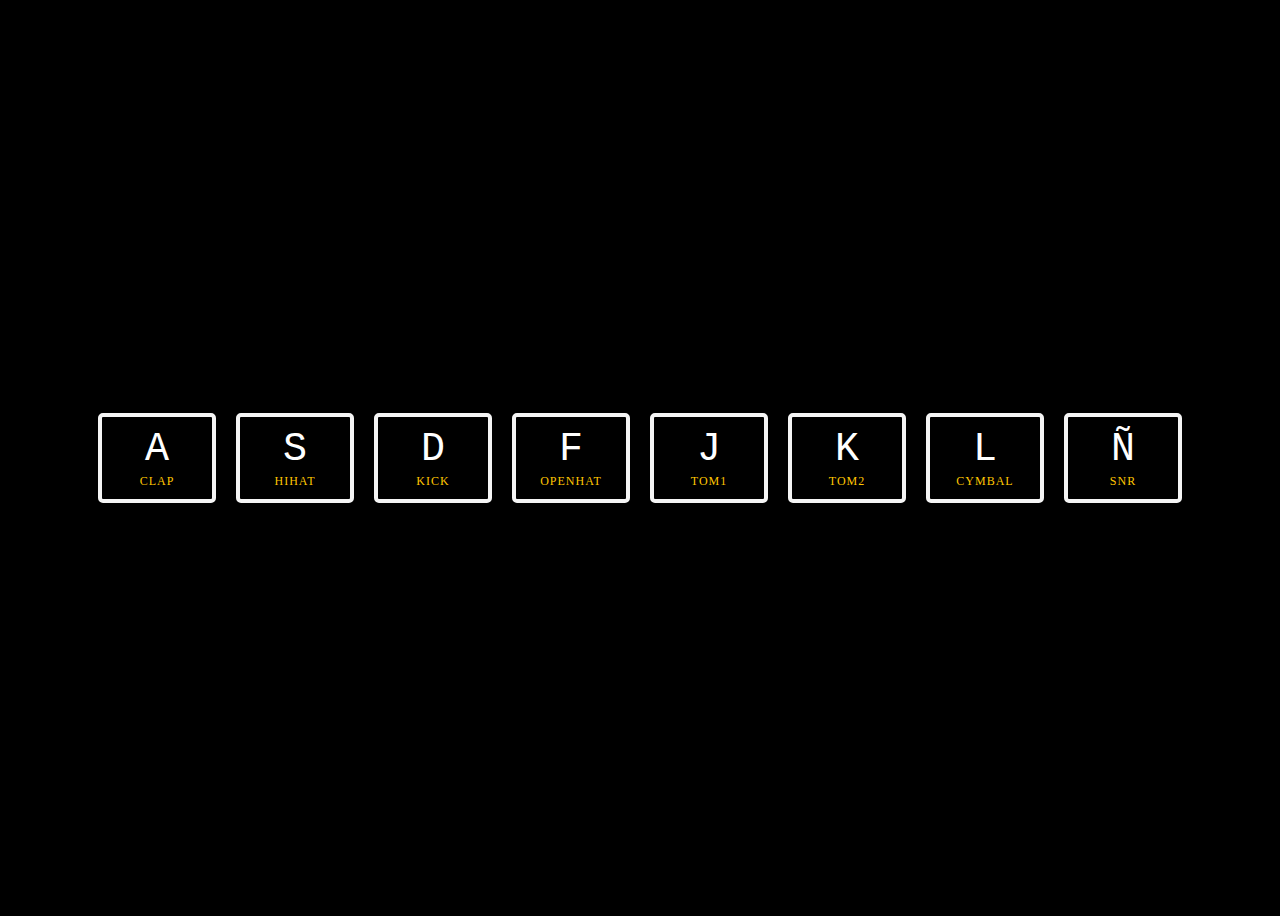
<file: 01_drumKit/index.html>
<!DOCTYPE html>
<html lang="es-ar">
<head>
  <meta charset="UTF-8">
  <meta http-equiv="X-UA-Compatible" content="IE=edge">
  <meta name="viewport" content="width=device-width, initial-scale=1.0">
  <title>Drum Kit</title>
  <link rel="stylesheet" href="style.css">
</head>

<body>
  <div class="keys">
    <div data-key="65" class="key"><kbd>A</kbd><span class="sound">clap</span></div>
    <div data-key="83" class="key"><kbd>S</kbd><span class="sound">hihat</span></div>
    <div data-key="68" class="key"><kbd>D</kbd><span class="sound">kick</span></div>
    <div data-key="70" class="key"><kbd>F</kbd><span class="sound">openhat</span></div>

    <div data-key="74" class="key"><kbd>J</kbd><span class="sound">tom1</span></div>
    <div data-key="75" class="key"><kbd>K</kbd><span class="sound">tom2</span></div>
    <div data-key="76" class="key"><kbd>L</kbd><span class="sound">cymbal</span></div>
    <div data-key="192" class="key"><kbd>Ñ</kbd><span class="sound">snr</span></div>
  </div>

  <audio data-key="65" src="./sounds/CYCdh_ElecK02-Clap02.wav"></audio>
  <audio data-key="83" src="./sounds/CYCdh_ElecK01-ClHat03.wav"></audio>
  <audio data-key="68" src="./sounds/CYCdh_ElecK01-Kick02.wav"></audio>
  <audio data-key="70" src="./sounds/CYCdh_ElecK01-OpHat02.wav"></audio>

  <audio data-key="74" src="./sounds/CYCdh_ElecK01-Tom01.wav"></audio>
  <audio data-key="75" src="./sounds/CYCdh_ElecK01-Tom02.wav"></audio>
  <audio data-key="76" src="./sounds/CYCdh_ElecK04-Cymbal02.wav"></audio>
  <audio data-key="192" src="./sounds/CYCdh_ElecK01-Snr01.wav"></audio>

  <script>
    function playSound(e) {
      const audio = document.querySelector(`audio[data-key="${e.keyCode}"]`);
      const key = document.querySelector(`.key[data-key="${e.keyCode}"]`);

      if (!audio) return;
      audio.currentTime = 0;      // Rewind to the start
      audio.play();
      key.classList.add('playing');
    }

    const keys = document.querySelectorAll('.key');
    
    const removeTransition = (e) => e.propertyName === "transform" ? e.target.classList.remove('playing') : '';

    keys.forEach(key => key.addEventListener('transitionend', removeTransition))

    window.addEventListener('keydown', playSound);
  </script>
</body>
</html>
</file>
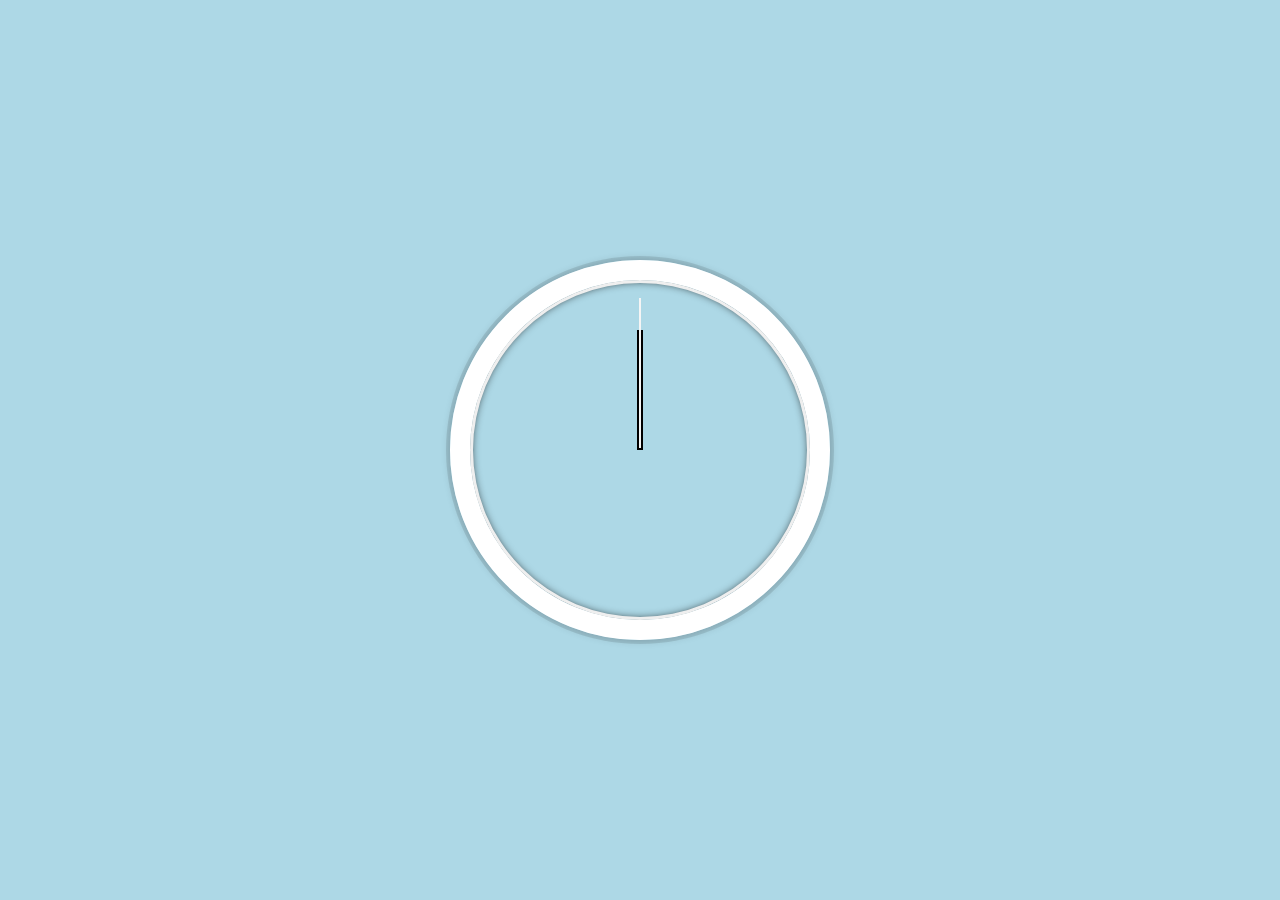
<file: 02_clock/index.html>
<!DOCTYPE html>
<html lang="es-ar">
<head>
  <meta charset="UTF-8">
  <meta http-equiv="X-UA-Compatible" content="IE=edge">
  <meta name="viewport" content="width=device-width, initial-scale=1.0">
  <title>Clock</title>
  <link rel="stylesheet" href="style.css">
</head>
<body>
  <div class="clock">
    <div class="clock-face">
      <div class="hand hour-hand"></div>
      <div class="hand min-hand"></div>
      <div class="hand second-hand"></div>
    </div>
  </div>

  <script>
    const secondHand = document.querySelector('.second-hand');
    const minutesHand = document.querySelector('.min-hand');
    const hoursHand = document.querySelector('.hour-hand');

    function setDate () {
      const now = new Date();
      const seconds = now.getSeconds();
      const mins = now.getMinutes();
      const hours = now.getHours();

      const degreesHands = (x) => ((x /60) * 360) + 90;  

      const secondsDegrees = degreesHands(seconds);
      const minutesDegrees = degreesHands(mins);
      const hoursDegrees = ((hours/12) * 360) + 90;

      secondHand.style.transform = `rotate(${secondsDegrees}deg)`;
      minutesHand.style.transform = `rotate(${minutesDegrees}deg)`;
      hoursHand.style.transform = `rotate(${hoursDegrees}deg)`;
    }

    setInterval(setDate, 1000);
  </script>
</body>
</html>
</file>
<file: 01_drumKit/style.css>
html{
  font-size: 10px;
}

body{
  background: #000;
}

.keys{
  display: flex;
  flex-flow: row wrap;
  min-height: 100vh;
  align-items: center;
  justify-content: center;
}

.key {
  border: .4rem solid whitesmoke;
  border-radius: .5rem;
  margin: 1rem;
  font-size: 1.5rem;
  padding: 1rem .5rem;
  transition: all 0.07s;
  width: 100px;
  text-align: center;
  color: white;
  background:rgba(0,0,0,0.4);
  text-shadow: 0 0 5px black;
}

.playing{
  transform: scale(1.1);
  border-color: #ffc600;
  box-shadow: 0 0 10px #ffc600;
}

kbd {
  display: block;
  font-size: 40px;
}

.sound {
  font-size: 1.2rem;
  text-transform: uppercase;
  letter-spacing: 1px;
  color: #ffc600;
}
</file>
<file: 02_clock/style.css>
html {
      background: lightblue;
      background-size: cover;
      font-size: 10px;
    }

    body {
      margin: 0;
      font-size: 2rem;
      display: flex;
      flex: 1;
      min-height: 100vh;
      align-items: center;
    }

    .clock {
      width: 30rem;
      height: 30rem;
      border: 20px solid white;
      border-radius: 50%;
      margin: 50px auto;
      position: relative;
      padding: 2rem;
      box-shadow:
        0 0 0 4px rgba(0,0,0,0.1),
        inset 0 0 0 3px #EFEFEF,
        inset 0 0 10px black,
        0 0 10px rgba(0,0,0,0.2);
    }
    
    .clock-face {
      position: relative;
      width: 100%;
      height: 100%;
      transform: translateY(-3px);  /* account for the height of the clock hands */
    }

    .hand {
      background: black;
      width: 50%;
      height: 6px;
      position: absolute;
      top: 50%;
      transform-origin: 100%;
      transform: rotate(90deg);
      transition: all 0.05s;
      transition-timing-function: cubic-bezier(0, 3, 0.6, 1);
    }

    .second-hand {
      background: whitesmoke;
      height: 2px;
    }

    .min-hand{
      width: 40%;
      margin-left: 10%;
    }

    .hour-hand{
      width: 30%;
      margin-left: 20%;
    }
</file>
